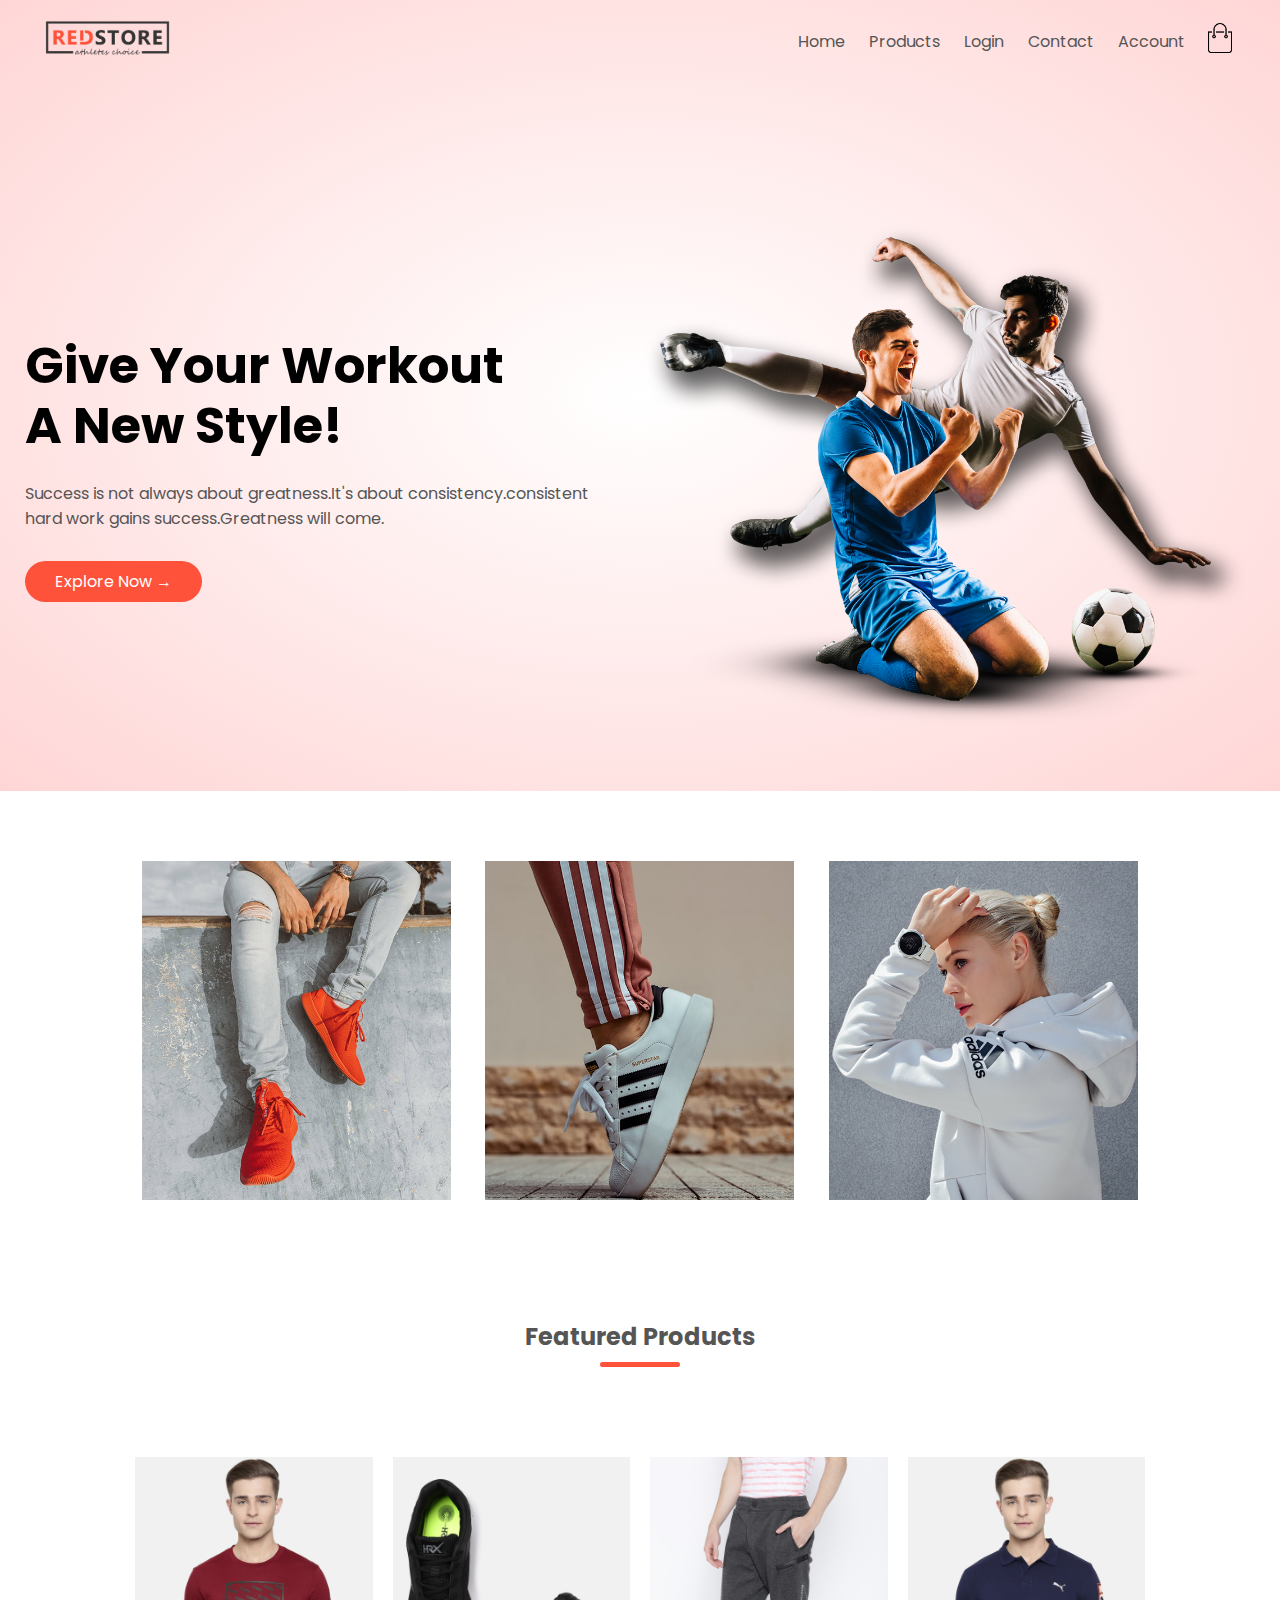
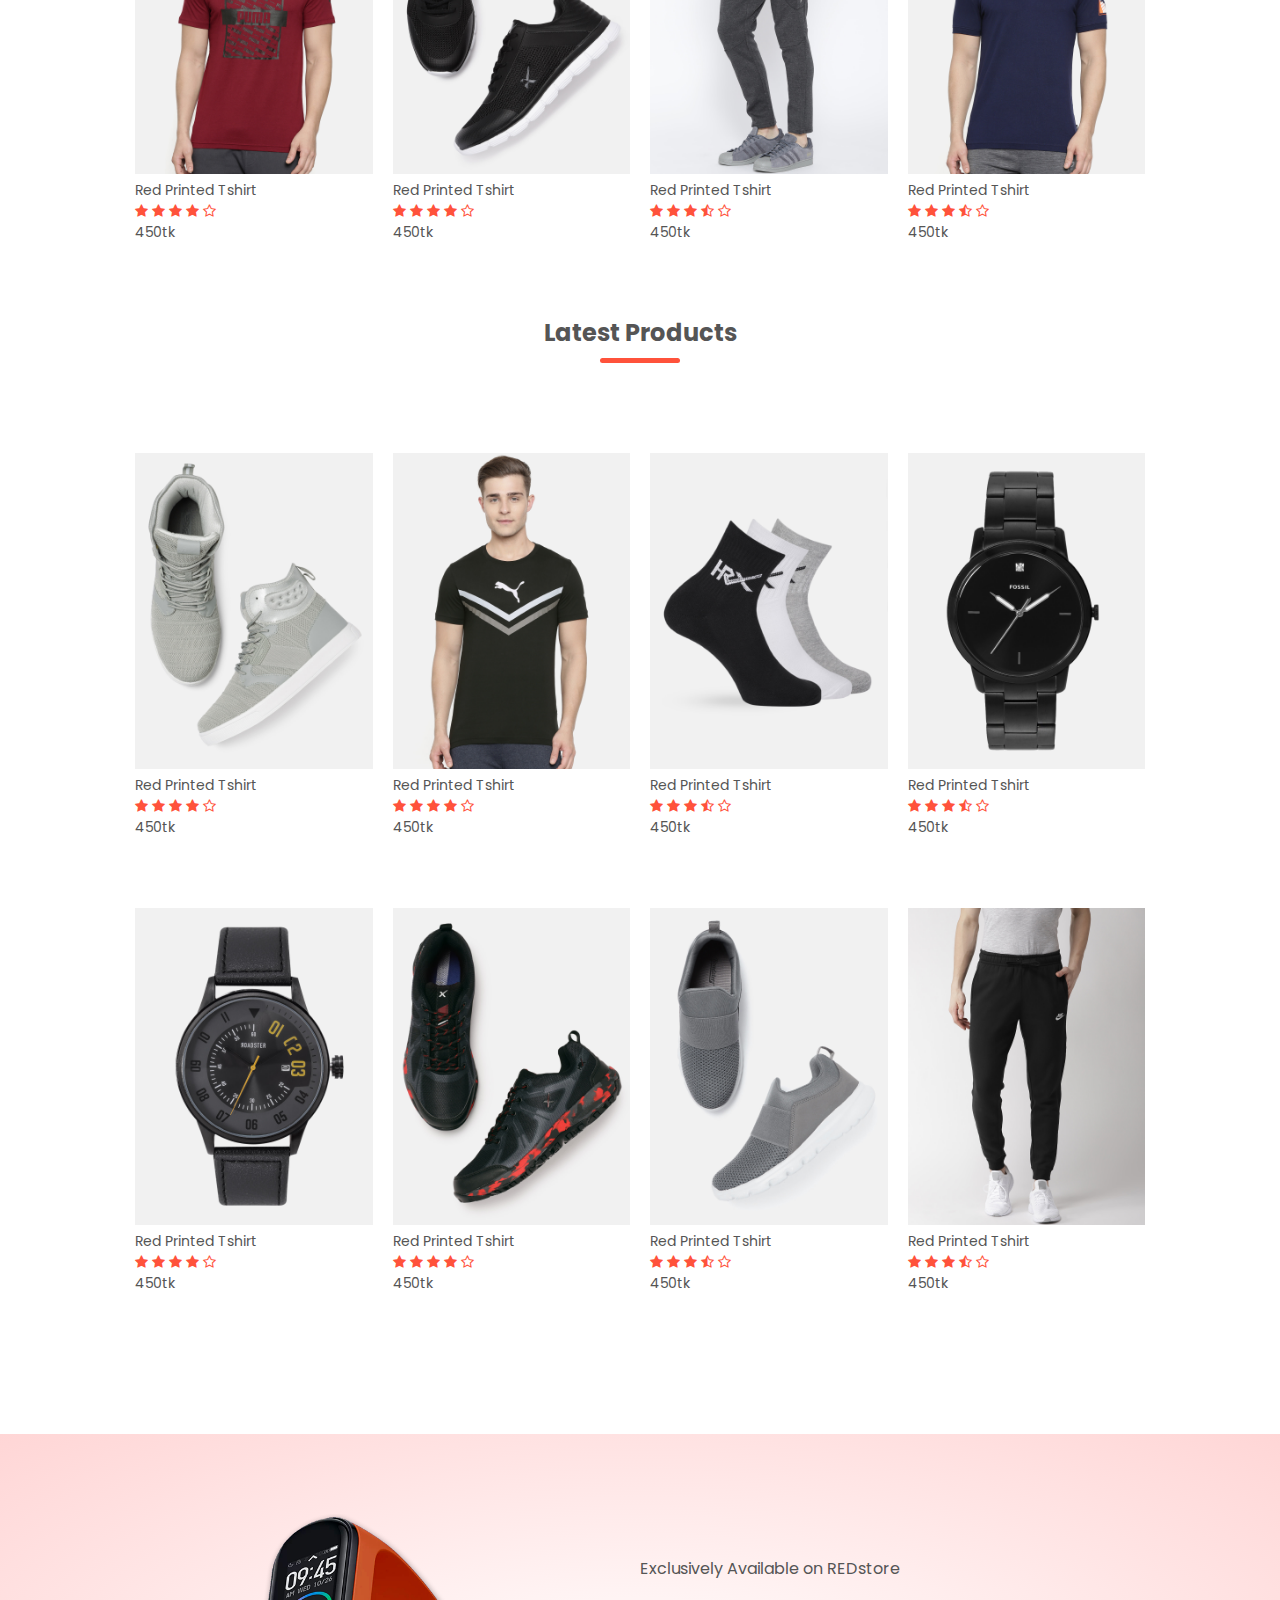
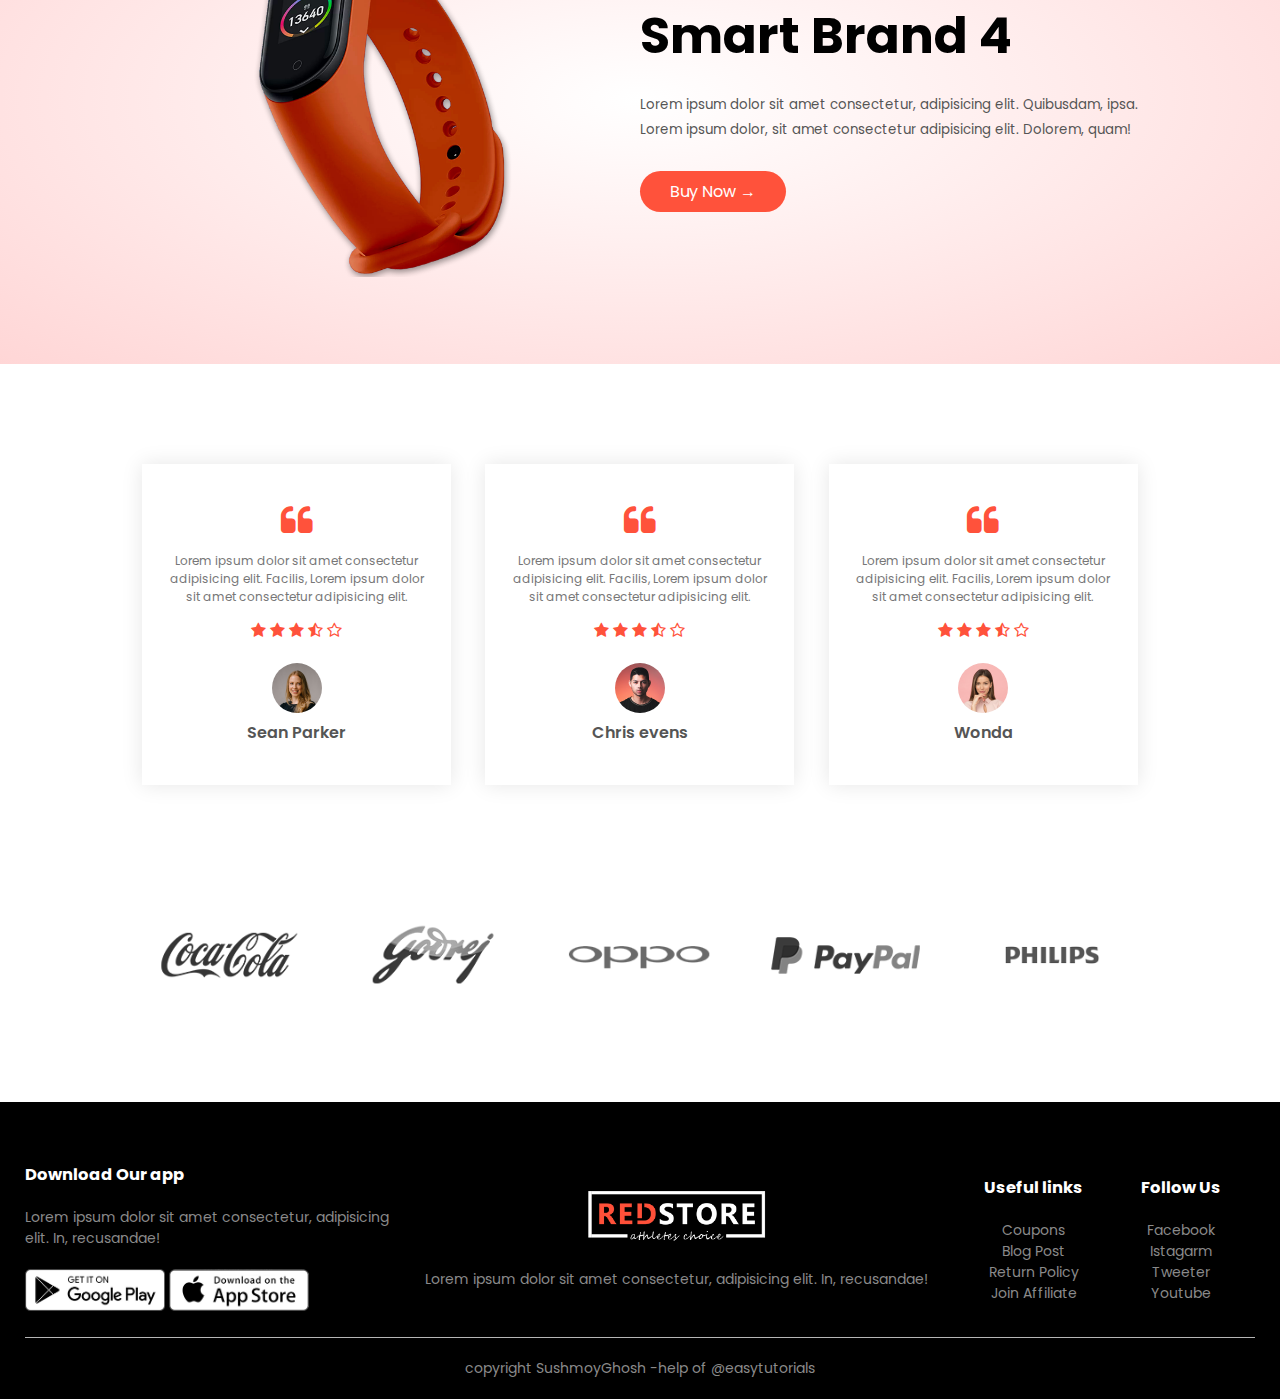
<file: index.html>
<!DOCTYPE html>
<html lang="en">
<head>
    <meta charset="UTF-8">
    <meta http-equiv="X-UA-Compatible" content="IE=edge">
    <meta name="viewport" content="width=device-width, initial-scale=1.0">
    <link href="https://fonts.googleapis.com/css2?family=Poppins:wght@200;300;400;500;600;700&display=swap" rel="stylesheet"> 
     <!-- font awesome 4 -->
     <link rel="stylesheet" href="https://cdnjs.cloudflare.com/ajax/libs/font-awesome/4.7.0/css/font-awesome.min.css">
    
    <link rel="stylesheet" href="style.css">
    
    <title>REDStore</title>
</head>
<body>
    <div class="header">
    <div class="container">
    <div class="navbar">
        <div class="logo">
           <a href="index.html"> <img src="images/logo.png" width="125px" alt=""></a>
        </div>
        <nav>
            <ul id="MenuItems">
                <li> <a href="index.html">Home</a> 
                </li>
                <li> <a href="product.html">Products</a></li>
                <li> <a href="acount.html">Login</a></li>
                <li> <a href="#">Contact</a></li>
                <li> <a href="acount.html">Account</a></li>
            </ul>
        </nav>
        <a href="cart.html"><img src="images/cart.png" width="30px" height="30px" alt=""></a>
        <img src="images/menu.png" class="menuicon" onclick="menutoggle()" alt="" >
    </div>
    <div class="row">
        <div class="col-2">
            <h1>Give Your Workout <br> A New Style!</h1>
            <p>Success is not always about greatness.It's about consistency.consistent <br> hard work gains success.Greatness will come.</p>
            <a href="" class="btn" >Explore Now &#8594; </a>
        </div>
        <div class="col-2">
            <img src="images/image1.png" alt="">

        </div>
     </div>
   </div>
</div>

<!-- featured categories -->
<div class="categories">
    <div class="smallcontainer">
     
    <div class="row">
        <div class="col-3">
            <img src="images/category-1.jpg" alt="">
        </div>
        <div class="col-3">
            <img src="images/category-2.jpg" alt="">
        </div>
        <div class="col-3">
            <img src="images/category-3.jpg" alt="">
        </div>
    </div>
   </div>  
</div>
<!-- featured products -->
<div class="smallcontainer">
    <h2 class="title">Featured Products</h2>
    <div class="row">
        <div class="col-4">
            <img src="images/product-1.jpg" alt="">
            <h4>Red Printed Tshirt</h4>
            <div class="rating">
                <i class="fa fa-star" aria-hidden="true"></i>

                <i class="fa fa-star"></i>
                <i class="fa fa-star"></i>
                <i class="fa fa-star"></i>
                <i class="fa fa-star-o"></i>

            </div>
            <p>450tk</p>
       
        </div>
        <div class="col-4">
            <img src="images/product-2.jpg" alt="">
            <h4>Red Printed Tshirt</h4>
            <div class="rating">
                <i class="fa fa-star" aria-hidden="true"></i>

                <i class="fa fa-star"></i>
                <i class="fa fa-star"></i>
                <i class="fa fa-star"></i>
                <i class="fa fa-star-o"></i>

            </div>
            <p>450tk</p>
       
        </div>
        <div class="col-4">
            <img src="images/product-3.jpg" alt="">
            <h4>Red Printed Tshirt</h4>
            <div class="rating">
                <i class="fa fa-star" aria-hidden="true"></i>

                <i class="fa fa-star"></i>
                <i class="fa fa-star"></i>
                <i class="fa fa-star-half-o"></i>
                <i class="fa fa-star-o"></i>

            </div>
            <p>450tk</p>
       
        </div>
        <div class="col-4">
            <img src="images/product-4.jpg" alt="">
            <h4>Red Printed Tshirt</h4>
            <div class="rating">
                <i class="fa fa-star" aria-hidden="true"></i>

                <i class="fa fa-star"></i>
                <i class="fa fa-star"></i>
                <i class="fa fa-star-half-o"></i>
                <i class="fa fa-star-o"></i>

            </div>
            <p>450tk</p>
       
        </div>
    </div>
    <h2 class="title">Latest Products</h2>
    <div class="row">
        <div class="col-4">
            <img src="images/product-5.jpg" alt="">
            <h4>Red Printed Tshirt</h4>
            <div class="rating">
                <i class="fa fa-star" aria-hidden="true"></i>

                <i class="fa fa-star"></i>
                <i class="fa fa-star"></i>
                <i class="fa fa-star"></i>
                <i class="fa fa-star-o"></i>

            </div>
            <p>450tk</p>
       
        </div>
        <div class="col-4">
            <img src="images/product-6.jpg" alt="">
            <h4>Red Printed Tshirt</h4>
            <div class="rating">
                <i class="fa fa-star" aria-hidden="true"></i>

                <i class="fa fa-star"></i>
                <i class="fa fa-star"></i>
                <i class="fa fa-star"></i>
                <i class="fa fa-star-o"></i>

            </div>
            <p>450tk</p>
       
        </div>
        <div class="col-4">
            <img src="images/product-7.jpg" alt="">
            <h4>Red Printed Tshirt</h4>
            <div class="rating">
                <i class="fa fa-star" aria-hidden="true"></i>

                <i class="fa fa-star"></i>
                <i class="fa fa-star"></i>
                <i class="fa fa-star-half-o"></i>
                <i class="fa fa-star-o"></i>

            </div>
            <p>450tk</p>
       
        </div>
        <div class="col-4">
            <img src="images/product-8.jpg" alt="">
            <h4>Red Printed Tshirt</h4>
            <div class="rating">
                <i class="fa fa-star" aria-hidden="true"></i>

                <i class="fa fa-star"></i>
                <i class="fa fa-star"></i>
                <i class="fa fa-star-half-o"></i>
                <i class="fa fa-star-o"></i>

            </div>
            <p>450tk</p>
       
        </div>
    </div>
    <div class="row">
        <div class="col-4">
            <img src="images/product-9.jpg" alt="">
            <h4>Red Printed Tshirt</h4>
            <div class="rating">
                <i class="fa fa-star" aria-hidden="true"></i>

                <i class="fa fa-star"></i>
                <i class="fa fa-star"></i>
                <i class="fa fa-star"></i>
                <i class="fa fa-star-o"></i>

            </div>
            <p>450tk</p>
       
        </div>
        <div class="col-4">
            <img src="images/product-10.jpg" alt="">
            <h4>Red Printed Tshirt</h4>
            <div class="rating">
                <i class="fa fa-star" aria-hidden="true"></i>

                <i class="fa fa-star"></i>
                <i class="fa fa-star"></i>
                <i class="fa fa-star"></i>
                <i class="fa fa-star-o"></i>

            </div>
            <p>450tk</p>
       
        </div>
        <div class="col-4">
            <img src="images/product-11.jpg" alt="">
            <h4>Red Printed Tshirt</h4>
            <div class="rating">
                <i class="fa fa-star" aria-hidden="true"></i>

                <i class="fa fa-star"></i>
                <i class="fa fa-star"></i>
                <i class="fa fa-star-half-o"></i>
                <i class="fa fa-star-o"></i>

            </div>
            <p>450tk</p>
       
        </div>
        <div class="col-4">
            <img src="images/product-12.jpg" alt="">
            <h4>Red Printed Tshirt</h4>
            <div class="rating">
                <i class="fa fa-star" aria-hidden="true"></i>

                <i class="fa fa-star"></i>
                <i class="fa fa-star"></i>
                <i class="fa fa-star-half-o"></i>
                <i class="fa fa-star-o"></i>

            </div>
            <p>450tk</p>
       
        </div>
    </div>

</div>
<!-- offers -->
<div class="offer">
    <div class="smallcontainer">
        <div class="row">
            <div class="col-2">
                <img src="images/exclusive.png" class="offerimg" alt="">

            </div>
            <div class="col-2">
               <p>Exclusively Available on REDstore</p>
               <h1>Smart Brand 4</h1>
               <small> Lorem ipsum dolor sit amet consectetur, adipisicing elit. Quibusdam, ipsa. Lorem ipsum dolor, sit amet consectetur adipisicing elit. Dolorem, quam!
               </small>
               <a href="" class="btn">Buy Now &#8594;</a>
            </div>
        </div>

    </div>
</div>
<!-- testimonial -->
<div class="testimonial">
    <div class="smallcontainer">
        <div class="row">
            <div class="col-3">
                <i class="fa fa-quote-left"></i>
                <p>
                    Lorem ipsum dolor sit amet consectetur adipisicing elit. Facilis, Lorem ipsum dolor sit amet consectetur adipisicing elit. 
                </p>
                <div class="rating">
                    <i class="fa fa-star" aria-hidden="true"></i>
    
                    <i class="fa fa-star"></i>
                    <i class="fa fa-star"></i>
                    <i class="fa fa-star-half-o"></i>
                    <i class="fa fa-star-o"></i>
    
                </div>
                <img src="images/user-1.png" alt="">
                <h3>Sean Parker</h3>
            </div>
            <div class="col-3">
                <i class="fa fa-quote-left"></i>
                <p>
                    Lorem ipsum dolor sit amet consectetur adipisicing elit. Facilis, Lorem ipsum dolor sit amet consectetur adipisicing elit. 
                </p>
                <div class="rating">
                    <i class="fa fa-star" aria-hidden="true"></i>
    
                    <i class="fa fa-star"></i>
                    <i class="fa fa-star"></i>
                    <i class="fa fa-star-half-o"></i>
                    <i class="fa fa-star-o"></i>
    
                </div>
                <img src="images/user-2.png" alt="">
                <h3>Chris evens</h3>
            </div>
            <div class="col-3">
                <i class="fa fa-quote-left"></i>
                <p>
                    Lorem ipsum dolor sit amet consectetur adipisicing elit. Facilis, Lorem ipsum dolor sit amet consectetur adipisicing elit. 
                </p>
                <div class="rating">
                    <i class="fa fa-star" aria-hidden="true"></i>
    
                    <i class="fa fa-star"></i>
                    <i class="fa fa-star"></i>
                    <i class="fa fa-star-half-o"></i>
                    <i class="fa fa-star-o"></i>
    
                </div>
                <img src="images/user-3.png" alt="">
                <h3>Wonda</h3>
            </div>
        </div>
    </div>
</div>   
<!-- brands  -->
<div class="brands">
    <div class="smallcontainer">
        <div class="row">
            <div class="col-5">
                <img src="images/logo-coca-cola.png" alt="">
            </div>
            <div class="col-5">
                <img src="images/logo-godrej.png" alt="">
            </div>
            <div class="col-5">
                <img src="images/logo-oppo.png" alt="">
            </div>
            <div class="col-5">
                <img src="images/logo-paypal.png" alt="">
            </div>
            <div class="col-5">
                <img src="images/logo-philips.png" alt="">
            </div>
        </div>
    </div>
</div>
<!-- footer -->
<div class="footer">
    <div class="container">
        <div class="row">
            <div class="footercol-1">
                <h3> Download Our app</h3>
                <p> Lorem ipsum dolor sit amet consectetur, adipisicing elit. In, recusandae!</p>
                <div class="applogo">
                    <img src="images/play-store.png" alt="">
                    <img src="images/app-store.png" alt="">
                </div>
            </div>
            <div class="footercol-2">
                <img src="images/logo-white.png" alt="">
                <p> Lorem ipsum dolor sit amet consectetur, adipisicing elit. In, recusandae!</p>
            </div>
            <div class="footercol-3">
                <h3> Useful links</h3>
                <ul>
                    <li>Coupons</li>
                    <li>Blog Post</li>
                    <li>Return Policy</li>
                    <li>Join Affiliate</li>
                </ul>
            </div>
            <div class="footercol-4">
                <h3> Follow Us</h3>
                <ul>
                    <li>Facebook</li>
                    <li>Istagarm</li>
                    <li>Tweeter</li>
                    <li>Youtube</li>
                </ul>
            </div>
        </div>
        <hr>
        <p class="copyright">copyright SushmoyGhosh -help of @easytutorials</p>
    </div>
</div>

<!-- js for toggle menu -->
<script>
    var MenuItems = document.getElementById("MenuItems");
   
    MenuItems.style.maxHeight= "0px";

    function menutoggle(){
        if(MenuItems.style.maxHeight == "0px")
        {
            MenuItems.style.maxHeight = "200px";
        }
        else{
            MenuItems.style.maxHeight = "0px";
        }
    }
</script>
</body>
</html>
</file>
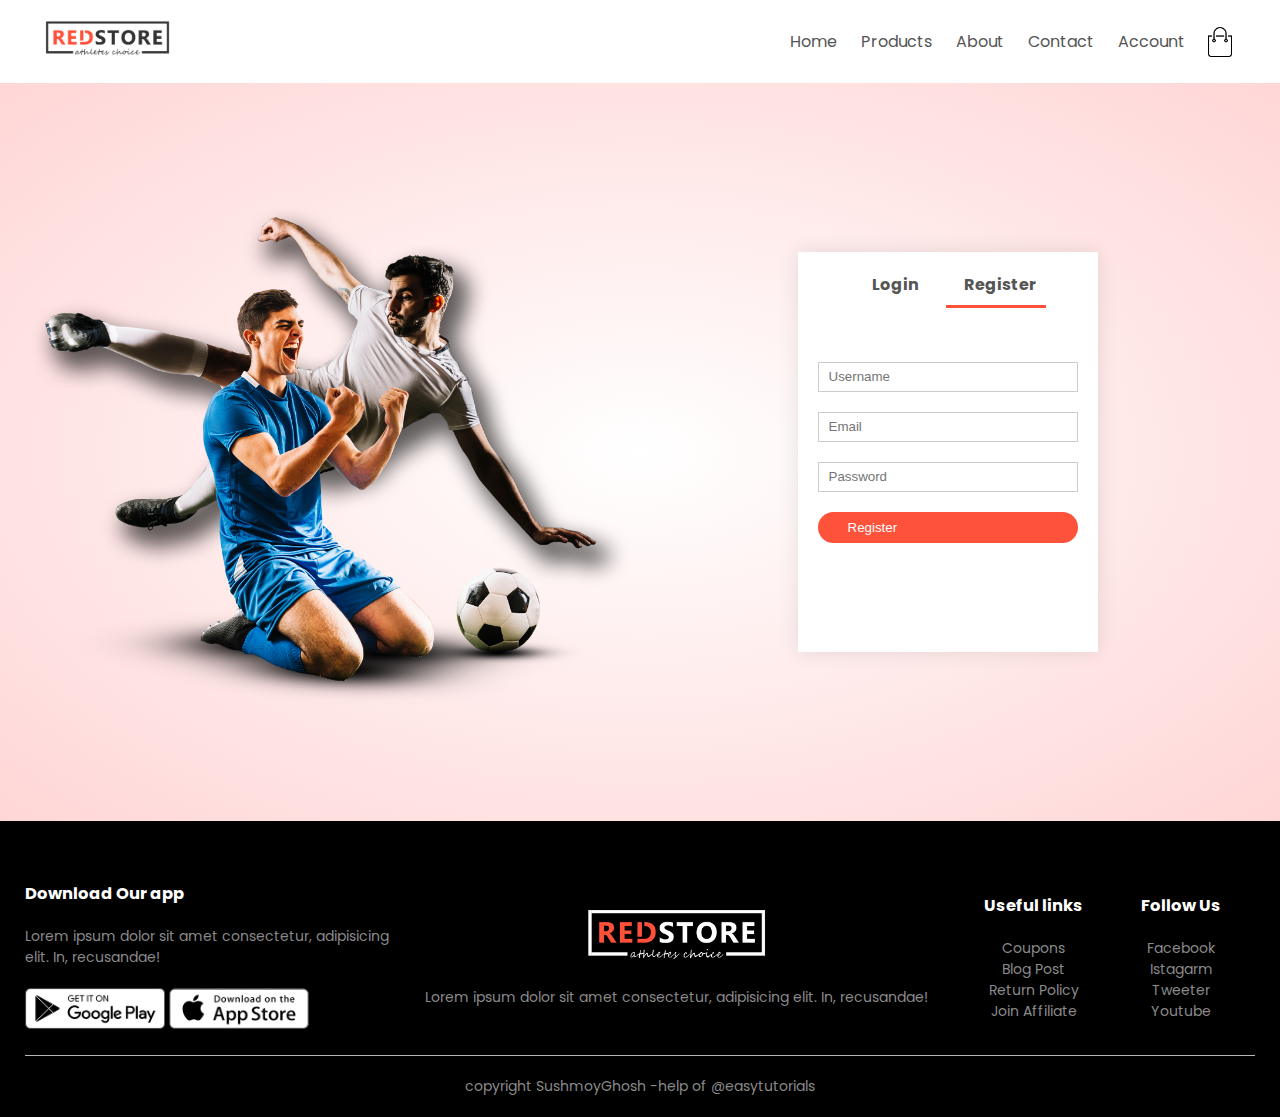
<file: acount.html>
<!DOCTYPE html>
<html lang="en">
<head>
    <meta charset="UTF-8">
    <meta http-equiv="X-UA-Compatible" content="IE=edge">
    <meta name="viewport" content="width=device-width, initial-scale=1.0">
    <link href="https://fonts.googleapis.com/css2?family=Poppins:wght@200;300;400;500;600;700&display=swap" rel="stylesheet"> 
     <!-- font awesome 4 -->
     <link rel="stylesheet" href="https://cdnjs.cloudflare.com/ajax/libs/font-awesome/4.7.0/css/font-awesome.min.css">
    
    <link rel="stylesheet" href="style.css">
    
    <title>REDStore</title>
</head>
<body>
    <div >
    <div class="container">
    <div class="navbar">
        <div class="logo">
            <a href="index.html"><img src="images/logo.png" width="125px" alt=""></a>
        </div>
        <nav>
            <ul id="MenuItems">
                <li> <a href="#">Home</a> 
                </li>
                <li> <a href="product.html">Products</a></li>
                <li> <a href="#">About</a></li>
                <li> <a href="#">Contact</a></li>
                <li> <a href="#">Account</a></li>
            </ul>
        </nav>
        <img src="images/cart.png" width="30px" height="30px" alt="">
        <img src="images/menu.png" class="menuicon" onclick="menutoggle()" alt="" >
    </div>
    
   </div>
</div>

<!--  account part -->
<div class="acount">
    <div class="container">
        <div class="row">
            <div class="col-2">
                <img src="images/image1.png" width="100%" alt="">
            </div>
            <div class="col-2">
                <div class="form">
                    <div class="fbtn">
                        <span onclick="login()">Login</span>
                        <span onclick="register()">Register</span>
                        <hr id="Indicator">
                    </div>
                    <form id="LoginForm">
                        <input type="text" placeholder="Username">
                        <input type="password" placeholder="Password">
                        <button type="submit" class="btn">Login</button>
                        <a href="">Forget password</a>
                    
                    </form>
                    <form id="RegForm">
                        <input type="text" placeholder="Username">
                        <input type="email" placeholder="Email">
                        <input type="password" placeholder="Password">
                        <button type="submit" class="btn">Register</button>
                   </form>

                </div>

            </div>
        </div>
    </div>
</div>



<!-- footer -->
<div class="footer">
    <div class="container">
        <div class="row">
            <div class="footercol-1">
                <h3> Download Our app</h3>
                <p> Lorem ipsum dolor sit amet consectetur, adipisicing elit. In, recusandae!</p>
                <div class="applogo">
                    <img src="images/play-store.png" alt="">
                    <img src="images/app-store.png" alt="">
                </div>
            </div>
            <div class="footercol-2">
                <img src="images/logo-white.png" alt="">
                <p> Lorem ipsum dolor sit amet consectetur, adipisicing elit. In, recusandae!</p>
            </div>
            <div class="footercol-3">
                <h3> Useful links</h3>
                <ul>
                    <li>Coupons</li>
                    <li>Blog Post</li>
                    <li>Return Policy</li>
                    <li>Join Affiliate</li>
                </ul>
            </div>
            <div class="footercol-4">
                <h3> Follow Us</h3>
                <ul>
                    <li>Facebook</li>
                    <li>Istagarm</li>
                    <li>Tweeter</li>
                    <li>Youtube</li>
                </ul>
            </div>
        </div>
        <hr>
        <p class="copyright">copyright SushmoyGhosh -help of @easytutorials</p>
    </div>
</div>

<!-- js for toggle menu -->
<script>
    var MenuItems = document.getElementById("MenuItems");
   
    MenuItems.style.maxHeight= "0px";

    function menutoggle(){
        if(MenuItems.style.maxHeight == "0px")
        {
            MenuItems.style.maxHeight = "200px";
        }
        else{
            MenuItems.style.maxHeight = "0px";
        }
    }

    // js for form
    var LoginForm = document.getElementById("LoginForm");
    var RegForm = document.getElementById("RegForm");
    var Indicator = document.getElementById("Indicator");
        function register(){
            RegForm.style.transform = "translateX(0px)";
            LoginForm.style.transform = "translateX(0px)";
            Indicator.style.transform = "translateX(100px)";
           
        }
        function login(){
            RegForm.style.transform = "translateX(300px)";
            LoginForm.style.transform = "translateX(300px)";
            Indicator.style.transform = "translateX(0px)";
           

        }
</script>
</body>
</html>
</file>
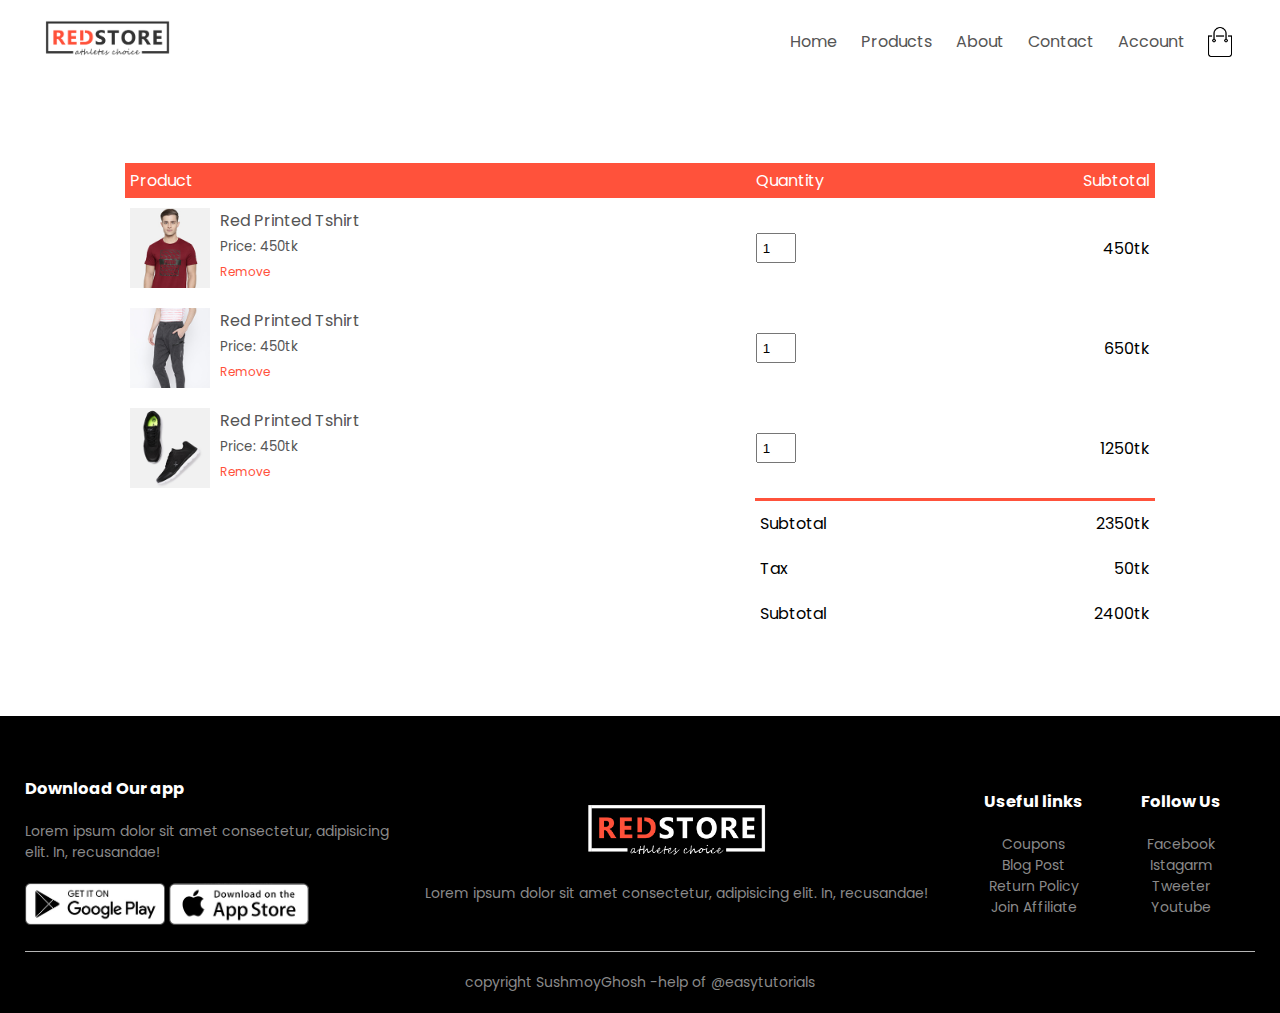
<file: cart.html>
<!DOCTYPE html>
<html lang="en">
<head>
    <meta charset="UTF-8">
    <meta http-equiv="X-UA-Compatible" content="IE=edge">
    <meta name="viewport" content="width=device-width, initial-scale=1.0">
    <link href="https://fonts.googleapis.com/css2?family=Poppins:wght@200;300;400;500;600;700&display=swap" rel="stylesheet"> 
     <!-- font awesome 4 -->
     <link rel="stylesheet" href="https://cdnjs.cloudflare.com/ajax/libs/font-awesome/4.7.0/css/font-awesome.min.css">
    
    <link rel="stylesheet" href="style.css">
    
    <title>REDStore</title>
</head>
<body>
    <div >
    <div class="container">
    <div class="navbar">
        <div class="logo">
            <a href="index.html"><img src="images/logo.png" width="125px" alt=""></a>
        </div>
        <nav>
            <ul id="MenuItems">
                <li> <a href="index.html">Home</a> 
                </li>
                <li> <a href="product.html">Products</a></li>
                <li> <a href="#">About</a></li>
                <li> <a href="#">Contact</a></li>
                <li> <a href="acount.html">Account</a></li>
            </ul>
        </nav>
        <img src="images/cart.png" width="30px" height="30px" alt="">
        <img src="images/menu.png" class="menuicon" onclick="menutoggle()" alt="" >
    </div>
    
   </div>
</div>

<!-- cart item -->
<div class="smallcontainer cart">
    <table>
        <tr>
            <th>Product</th>
            <th>Quantity</th>
            <th>Subtotal</th>
        </tr>
        <tr>
            <td>
                <div class="cartinfo">
                    <img src="images/buy-1.jpg" alt="">
                    <div>
                        <p>Red Printed Tshirt</p>
                        <small>Price: 450tk</small>
                        <br>
                        <a href="">Remove</a>
                    </div>
                </div>

            </td>
            <td> <input type="number" value="1"> </td>
            <td>450tk</td>
        </tr>
        <tr>
            <td>
                <div class="cartinfo">
                    <img src="images/buy-3.jpg" alt="">
                    <div>
                        <p>Red Printed Tshirt</p>
                        <small>Price: 450tk</small>
                        <br>
                        <a href="">Remove</a>
                    </div>
                </div>

            </td>
            <td> <input type="number" value="1"> </td>
            <td>650tk</td>
        </tr>
        <tr>
            <td>
                <div class="cartinfo">
                    <img src="images/buy-2.jpg" alt="">
                    <div>
                        <p>Red Printed Tshirt</p>
                        <small>Price: 450tk</small>
                        <br>
                        <a href="">Remove</a>
                    </div>
                </div>

            </td>
            <td> <input type="number" value="1"> </td>
            <td>1250tk</td>
        </tr>
    </table>
    <div class="totalprice">
        <table>
            <tr>
                <td>Subtotal</td>
                <td>2350tk</td>
            </tr>
            <tr>
                <td>Tax</td>
                <td>50tk</td>
            </tr>
            <tr>
                <td>Subtotal</td>
                <td>2400tk</td>
            </tr>
        </table>
    </div>
</div>


<!-- footer -->
<div class="footer">
    <div class="container">
        <div class="row">
            <div class="footercol-1">
                <h3> Download Our app</h3>
                <p> Lorem ipsum dolor sit amet consectetur, adipisicing elit. In, recusandae!</p>
                <div class="applogo">
                    <img src="images/play-store.png" alt="">
                    <img src="images/app-store.png" alt="">
                </div>
            </div>
            <div class="footercol-2">
                <img src="images/logo-white.png" alt="">
                <p> Lorem ipsum dolor sit amet consectetur, adipisicing elit. In, recusandae!</p>
            </div>
            <div class="footercol-3">
                <h3> Useful links</h3>
                <ul>
                    <li>Coupons</li>
                    <li>Blog Post</li>
                    <li>Return Policy</li>
                    <li>Join Affiliate</li>
                </ul>
            </div>
            <div class="footercol-4">
                <h3> Follow Us</h3>
                <ul>
                    <li>Facebook</li>
                    <li>Istagarm</li>
                    <li>Tweeter</li>
                    <li>Youtube</li>
                </ul>
            </div>
        </div>
        <hr>
        <p class="copyright">copyright SushmoyGhosh -help of @easytutorials</p>
    </div>
</div>

<!-- js for toggle menu -->
<script>
    var MenuItems = document.getElementById("MenuItems");
   
    MenuItems.style.maxHeight= "0px";

    function menutoggle(){
        if(MenuItems.style.maxHeight == "0px")
        {
            MenuItems.style.maxHeight = "200px";
        }
        else{
            MenuItems.style.maxHeight = "0px";
        }
    }
</script>
</body>
</html>
</file>
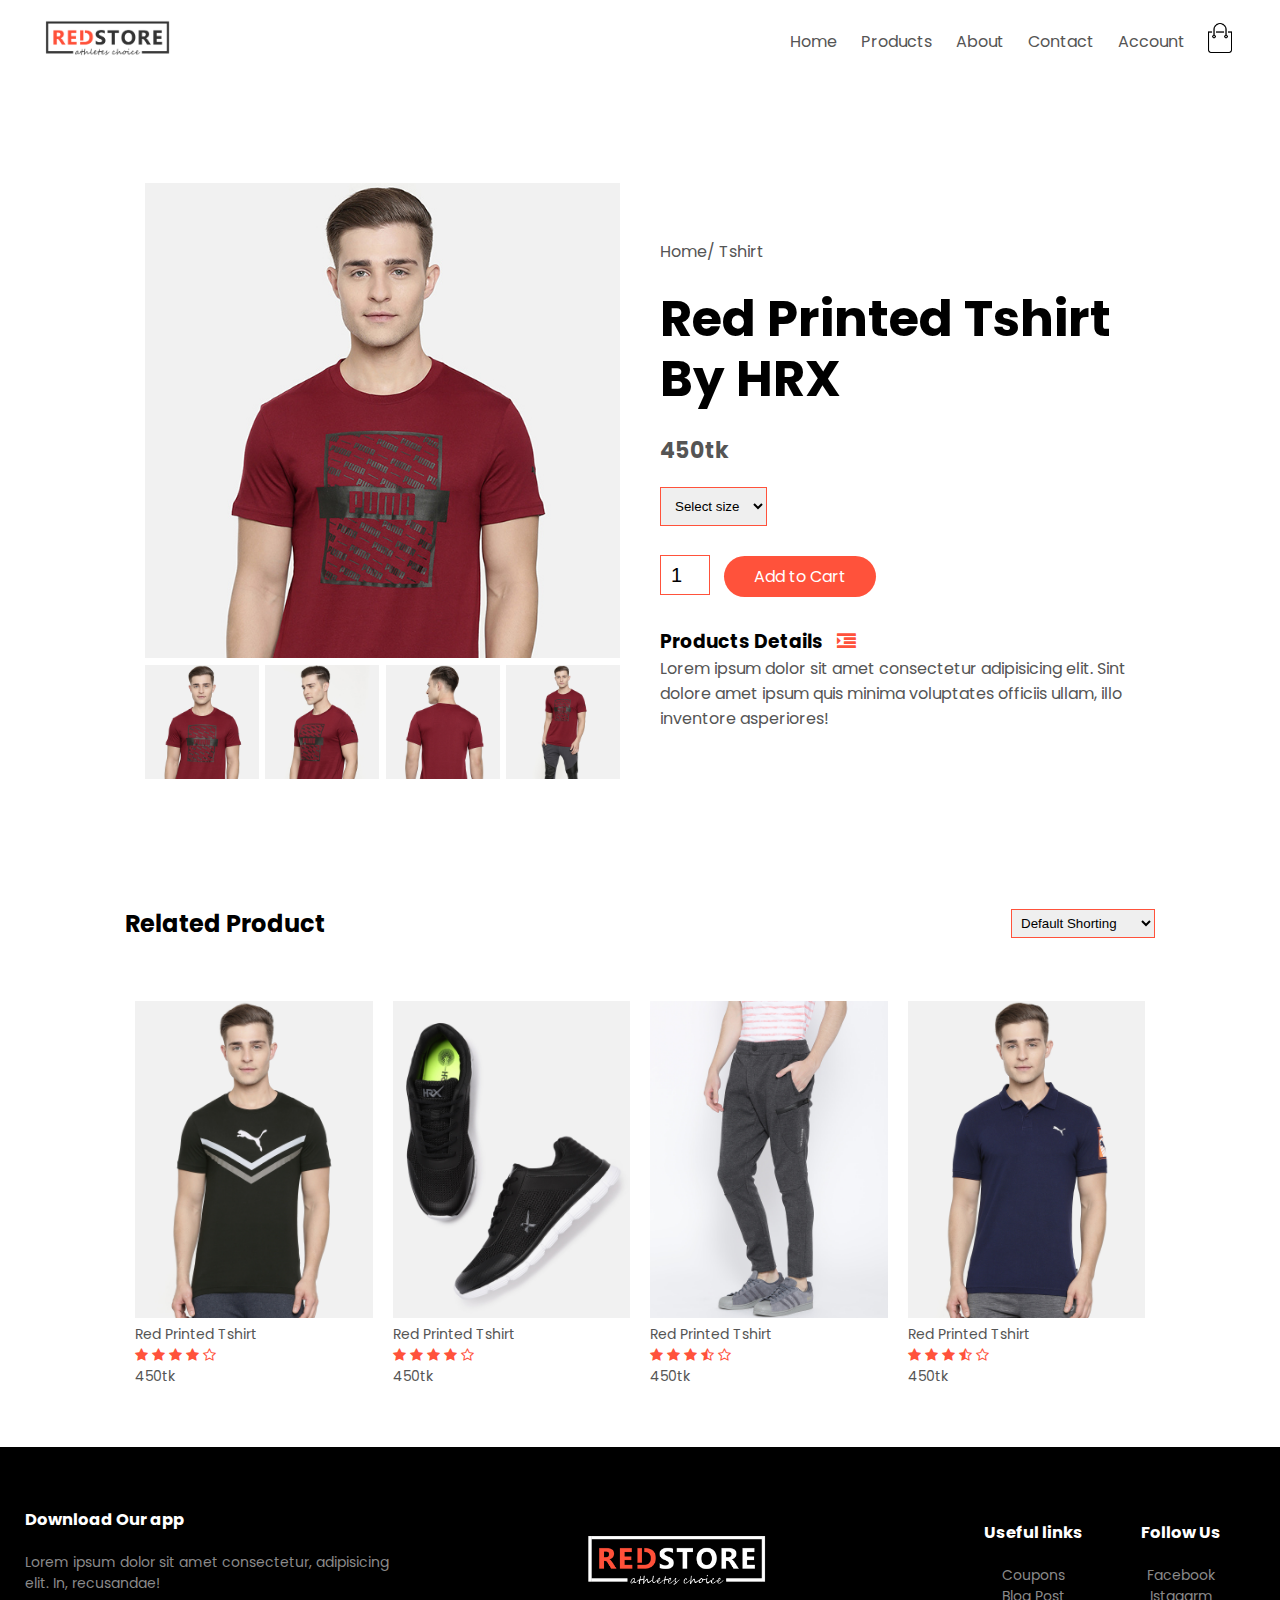
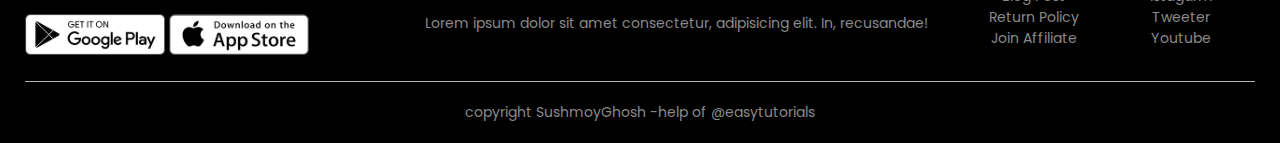
<file: product.html>
<!DOCTYPE html>
<html lang="en">
<head>
    <meta charset="UTF-8">
    <meta http-equiv="X-UA-Compatible" content="IE=edge">
    <meta name="viewport" content="width=device-width, initial-scale=1.0">
    <link href="https://fonts.googleapis.com/css2?family=Poppins:wght@200;300;400;500;600;700&display=swap" rel="stylesheet"> 
     <!-- font awesome 4 -->
     <link rel="stylesheet" href="https://cdnjs.cloudflare.com/ajax/libs/font-awesome/4.7.0/css/font-awesome.min.css">
    
    <link rel="stylesheet" href="style.css">
    
    <title>REDStore</title>
</head>
<body>
    <div >
    <div class="container">
    <div class="navbar">
        <div class="logo">
            <a href="index.html"><img src="images/logo.png" width="125px" alt=""></a>
        </div>
        <nav>
            <ul id="MenuItems">
                <li> <a href="#">Home</a> 
                </li>
                <li> <a href="#">Products</a></li>
                <li> <a href="#">About</a></li>
                <li> <a href="#">Contact</a></li>
                <li> <a href="#">Account</a></li>
            </ul>
        </nav>
        <a href="cart.html"><img src="images/cart.png" width="30px" height="30px" alt=""></a>
        <img src="images/menu.png" class="menuicon" onclick="menutoggle()" alt="" >
    </div>
  
   </div>
</div>
<!-- single product details -->
<div class="smallcontainer singleproducts">
    <div class="row">
        <div class="col-2">
            <img src="images/gallery-1.jpg" width="100%" id="productImg" alt="">
            <div class="smallrow">
                <div class="smallcol">
                    <img src="images/gallery-1.jpg" width="100%" class="smallImg" alt="">
                </div>
                <div class="smallcol">
                    <img src="images/gallery-2.jpg" width="100%" class="smallImg" alt="">
                </div>
                <div class="smallcol">
                    <img src="images/gallery-3.jpg" width="100%" class="smallImg" alt="">
                </div>
                <div class="smallcol">
                    <img src="images/gallery-4.jpg" width="100%" class="smallImg" alt="">
                </div>
            </div>


        </div>
        <div class="col-2">
            <p>Home/ Tshirt</p>
            <h1>Red Printed Tshirt By HRX</h1>
            <h4>450tk</h4>
            <select>
                <option> Select size</option>
                <option> XXL</option>
                <option> XL</option>
                <option> L</option>
            </select>
            <input type="number" value="1">
            <a href="" class="btn">Add to Cart</a>

            <h3>Products Details <i class="fa fa-indent"></i></h3>
            <p>Lorem ipsum dolor sit amet consectetur adipisicing elit. Sint dolore amet ipsum quis minima voluptates officiis ullam, illo inventore asperiores!</p>
        </div>
    </div>
</div>


<!-- featured products -->
<div class="smallcontainer">
    <div class="row row2">
        <h2>Related Product</h2>
        <select>
            <option>Default Shorting</option>
            <option>Short by price</option>
            <option>Short by popularity</option>
            <option>Short by rating</option>
            <option>Short by sale</option>
        </select>
    </div>



    <div class="row">
        <div class="col-4">
            <img src="images/product-6.jpg" alt="">
            <h4>Red Printed Tshirt</h4>
            <div class="rating">
                <i class="fa fa-star" aria-hidden="true"></i>

                <i class="fa fa-star"></i>
                <i class="fa fa-star"></i>
                <i class="fa fa-star"></i>
                <i class="fa fa-star-o"></i>

            </div>
            <p>450tk</p>
       
        </div>
        <div class="col-4">
            <img src="images/product-2.jpg" alt="">
            <h4>Red Printed Tshirt</h4>
            <div class="rating">
                <i class="fa fa-star" aria-hidden="true"></i>

                <i class="fa fa-star"></i>
                <i class="fa fa-star"></i>
                <i class="fa fa-star"></i>
                <i class="fa fa-star-o"></i>

            </div>
            <p>450tk</p>
       
        </div>
        <div class="col-4">
            <img src="images/product-3.jpg" alt="">
            <h4>Red Printed Tshirt</h4>
            <div class="rating">
                <i class="fa fa-star" aria-hidden="true"></i>

                <i class="fa fa-star"></i>
                <i class="fa fa-star"></i>
                <i class="fa fa-star-half-o"></i>
                <i class="fa fa-star-o"></i>

            </div>
            <p>450tk</p>
       
        </div>
        <div class="col-4">
            <img src="images/product-4.jpg" alt="">
            <h4>Red Printed Tshirt</h4>
            <div class="rating">
                <i class="fa fa-star" aria-hidden="true"></i>

                <i class="fa fa-star"></i>
                <i class="fa fa-star"></i>
                <i class="fa fa-star-half-o"></i>
                <i class="fa fa-star-o"></i>

            </div>
            <p>450tk</p>
       
        </div>
    </div>
   
    </div>



<!-- footer -->
<div class="footer">
    <div class="container">
        <div class="row">
            <div class="footercol-1">
                <h3> Download Our app</h3>
                <p> Lorem ipsum dolor sit amet consectetur, adipisicing elit. In, recusandae!</p>
                <div class="applogo">
                    <img src="images/play-store.png" alt="">
                    <img src="images/app-store.png" alt="">
                </div>
            </div>
            <div class="footercol-2">
                <img src="images/logo-white.png" alt="">
                <p> Lorem ipsum dolor sit amet consectetur, adipisicing elit. In, recusandae!</p>
            </div>
            <div class="footercol-3">
                <h3> Useful links</h3>
                <ul>
                    <li>Coupons</li>
                    <li>Blog Post</li>
                    <li>Return Policy</li>
                    <li>Join Affiliate</li>
                </ul>
            </div>
            <div class="footercol-4">
                <h3> Follow Us</h3>
                <ul>
                    <li>Facebook</li>
                    <li>Istagarm</li>
                    <li>Tweeter</li>
                    <li>Youtube</li>
                </ul>
            </div>
        </div>
        <hr>
        <p class="copyright">copyright SushmoyGhosh -help of @easytutorials</p>
    </div>
</div>

<!-- js for toggle menu -->
<script>
    var MenuItems = document.getElementById("MenuItems");
   
    MenuItems.style.maxHeight= "0px";

    function menutoggle(){
        if(MenuItems.style.maxHeight == "0px")
        {
            MenuItems.style.maxHeight = "200px";
        }
        else{
            MenuItems.style.maxHeight = "0px";
        }
    }

    // product gallery
    var productImg = document.getElementById("productImg");

    var SmallImg = document.getElementsByClassName("smallImg");

    SmallImg[0].onclick = function(){
        productImg.src = SmallImg[0].src;
    }

    SmallImg[1].onclick = function(){
        productImg.src = SmallImg[1].src;
    }

    SmallImg[2].onclick = function(){
        productImg.src = SmallImg[2].src;
    }

    SmallImg[3].onclick = function(){
        productImg.src = SmallImg[3].src;
    }


</script>
</body>
</html>
</file>
<file: style.css>
*{
    margin: 0;
    padding: 0;
    box-sizing: border-box;
    outline: 0;
}
body{
    font-family: 'Poppins', sans-serif;
}

.menuicon{
    width: 28px;
    margin-left: 20px;
    display: none;
}
@media only screen and (max-width:800px){
    nav ul{
        position: absolute;
        top: 70px;
        left: 0;
        background: #333;
        width: 100%;
        overflow: hidden;
        transition: max-height 0.5s;
    }
     .navbar li{
        display: block;
        margin-right: 50px;
        margin-top: 10px;
        margin-bottom: 10px;
       
      }
      .navbar a{
          color: #fff;
      }
      .menuicon{
          display: block;
          cursor: pointer;
      }
      
}
/* media query for 600 screen size */
@media only screen and (max-width:800px){
    .row{
        text-align:center;
    }
    .col-2, .col-3,.col-4,{
        flex-basis: 100%;
    }
    .singleproducts .row{
        text-align: left;

    }
    .singleproducts .col-2{
        padding: 20px 0;

    }
    .cartinfo p{
        display: none;
    }
}

.navbar{
    display: flex;
    align-items: center;
    padding: 20px;
}
nav{
    flex: 1;
    text-align: right;
}
nav ul{
    display: inline-block;
    list-style-type:none ;
}
nav ul li{
    display: inline-block;
    margin-right: 20px;

}
nav ul li a{
    text-decoration: none;
    color: #555;
}
a{
    text-decoration: none;
}
p{
    color: #555;
}
.container{
    max-width: 1300px;
    margin: auto;
    padding-left: 25px;
    padding-right: 25px;
}
.row{
    display: flex;
    align-items: center;
    flex-wrap: wrap;
    justify-content: space-around;
}
.col-2{
    flex-basis: 50%;
    min-width: 300px;
}
.col-2 img{
    max-width: 100%;
    padding: 50px 0;
}
.col-2 h1{
    font-size: 50px;
    line-height: 60px;
    margin: 25px 0;
}
.btn{
    display: inline-flex;
    background: #ff523b;
    color: #fff;
    padding: 8px 30px;
    margin: 30px 0;
    border-radius: 30px;
    transition: background 0.5s;
}
.btn:hover{
    background: #563434;

}
.header{
    background: radial-gradient(#fff,#ffd6d6);
}
.header .row{
    margin-top: 70px;
}

.categories{
    margin: 70px 0;
}
.col-3{
    flex-basis: 30%;
    min-width: 250px;
    margin-bottom: 30px;
}
.col-3 img{
    width: 100%;
}
.smallcontainer{
    max-width: 1080px;
    margin: auto;
    padding-left: 25px;
    padding-right: 25px;
}
.col-4{
    flex-basis: 25%;
    padding: 10px;
    min-width: 200px;
    margin-bottom: 50px;
    transition: transform 0.5s ;
}
.col-4 img{
    width: 100%;


}
.title{
    text-align: center;
    margin: 0 auto 80px;
    position: relative;
    line-height: 60px;
    color: #555;
}
.title::after{
    content: '';
    background: #ff523b;
    width: 80px;
    height: 5px;
    border-radius: 5px;
    position: absolute;
    bottom: 0;
    left: 50%;
    transform: translateX(-50%);

}
h4{
    color: #555;
    font-weight: normal;
}
.col-4{
    font-size: 14px;
}
.col-4:hover{
    transform: translateY(-5px);
}
.rating .fa{
    color: #ff523b;
}
.offer{
    background: radial-gradient(#fff,#ffd6d6);
    margin-top: 80px;
    padding: 30px 0;
}
.col-2 .offerimg{
    padding: 50px;
}
small{
    color: #555;
}

.testimonial{
    padding-top: 100px;
}
.testimonial .col-3{
    text-align: center;
    padding: 40px 20px;
    box-shadow: 0 0 20px 0 rgba(0,0,0,0.1);
    cursor: pointer;
    transition: transform 0.5s;
}
.testimonial .col-3 img{
    width: 50px;
    margin-top: 20px;
    border-radius: 50%;
}
.testimonial .col-3:hover{
   transform: translateY(-10px);
}
.fa.fa-quote-left{
    font-size: 34px;
    color: #ff523b;
}
.col-3 p{
    font-size: 12px;
    margin: 12px 0;
    color: #777;
}
.testimonial .col-3 h3{
    font-weight: 600;
    color: #555;
    font-size: 16px;

}

.brands{
    margin: 100px auto;
}
.col-5{
    width: 160px;
}
.col-5 img{
    width: 100%;
    cursor: pointer;
    filter: grayscale(100%);
}
.col-5 img:hover{
    
    filter: grayscale(0);
}

/* footer */
.footer{
    background: #000;
    color: #8a8a8a;
    font-size: 14px;
    padding: 60px 0 20px;
}
.footer p{
    color: #8a8a8a;
}
.footer h3{
    color: #fff;
    margin-bottom: 20px;
}
.footercol-1,.footercol-2,.footercol-3,.footercol-4,{
    min-width: 250px;
    margin-bottom: 20px;
}
.footercol-1{
    flex-basis: 30%;
}
.footercol-2{
    flex: 1;
    text-align: center;
}
.footercol-2 img{
    width: 180px;
    margin-bottom: 20px;
}
.footercol-3,.footercol-4{
    flex-basis: 12%;
    text-align: center;
}
ul{
    list-style-type: none;
}
.applogo{
    margin-top: 20px;
}
.applogo img{
    width: 140px;
}
.footer hr{
    border: none;
    background: #b5b5b5;
    height: 1px;
    margin: 20px 0;
}
.copyright{
    text-align: center;
}
 /* all products html */
.row2{
     justify-content: space-between;
     margin: 100px auto 50px;
 }
 select{
     border: 1px solid #ff523b;
     padding: 5px;
 }
 select:focus{
     outline: none;

 }

 .singleproducts{
     margin-top: 80px;

 }
 .singleproducts .col-2 img{
     padding: 0;

 }
 .singleproducts .col-2{
     padding: 20px;
 }
 .singleproducts h4{
     margin: 20px 0;
     font-size: 22px;
     font-weight: bold;
 }
 .singleproducts select{
     display: block;
     padding: 10px;
     margin-top: 20px;
 }
 .singleproducts input{
     width: 50px;
     height: 40px;
     padding-left: 10px;
     font-size: 20px;
     margin-right: 10px;
     border: 1px solid #ff523b;
 }
 input:focus{
    outline: none;

}
.singleproducts .fa{
    color: #ff523b;
    margin-left: 10px;
}
.smallrow{
    display: flex;
    justify-content: space-between;
}
.smallcol{
    flex-basis: 24%;
    cursor: pointer;
}

/* cart */
.cart{
    margin: 80px auto;
}
table{
    width: 100%;
    border-collapse: collapse;
}
.cartinfo{
    display: flex;
    flex-wrap: wrap;
}
th{
    text-align: left;
    padding: 5px;
    color: #fff;
    background: #ff523b;
    font-weight: normal;
}
td{
    padding: 10px 5px; 
}
td input{
    width: 40px;
    height: 30px;
    padding: 5px;
}
td a{
    color: #ff523b;
    font-size: 12px;
}
td img{
    width: 80px;
    height: 80px;
    margin-right: 10px;
}
.totalprice{
    display: flex;
    justify-content: flex-end;
}
.totalprice table{
    border-top: 3px solid #ff523b;
    width: 100%;
    max-width: 400px;
}
td:last-child{
    text-align: right;
}
th:last-child{
    text-align: right;
}

/* acount page */
.acount{
     padding: 50px 0;
     background: radial-gradient(#fff,#ffd6d6);

}
.form{
    background: #fff;
    width: 300px;
    height: 400px;
    position: relative;
    text-align: center;
    padding: 20px 0;
    margin: auto;
    box-shadow: 0 0 20px 0 rgba(0,0,0,0.1);
    overflow: hidden;
}
.form span{
    font-weight: bold;
    padding: 0 10px;
    color: #555;
    cursor: pointer;
    width: 100px;
    display: inline-block;
}
.fbtn{
    display: inline-block;
}
.form form{
    max-width: 300px;
    padding: 0 20px;
    position: absolute;
    top: 100px;
    transition: transform 1s;
   
}
form input{
    width: 100%;
    height: 30px;
    margin: 10px 0;
    padding: 0 10px;
    border: 1px solid #ccc;
}
form .btn{
    width: 100%;
    border: none;
    cursor: pointer;
    margin: 10px 0;
    text-align: center;
}
#LoginForm{
    left: -300px;
}
#RegForm{
    left: 0;
}
form a{
    font-size: 12px;
}
#Indicator{
    width: 100px;
    border: none;
    background: #ff523b;
    height: 3px;
    margin-top: 8px;
    transform: translateX(100px);
    transition: transform 1s;
}
</file>
